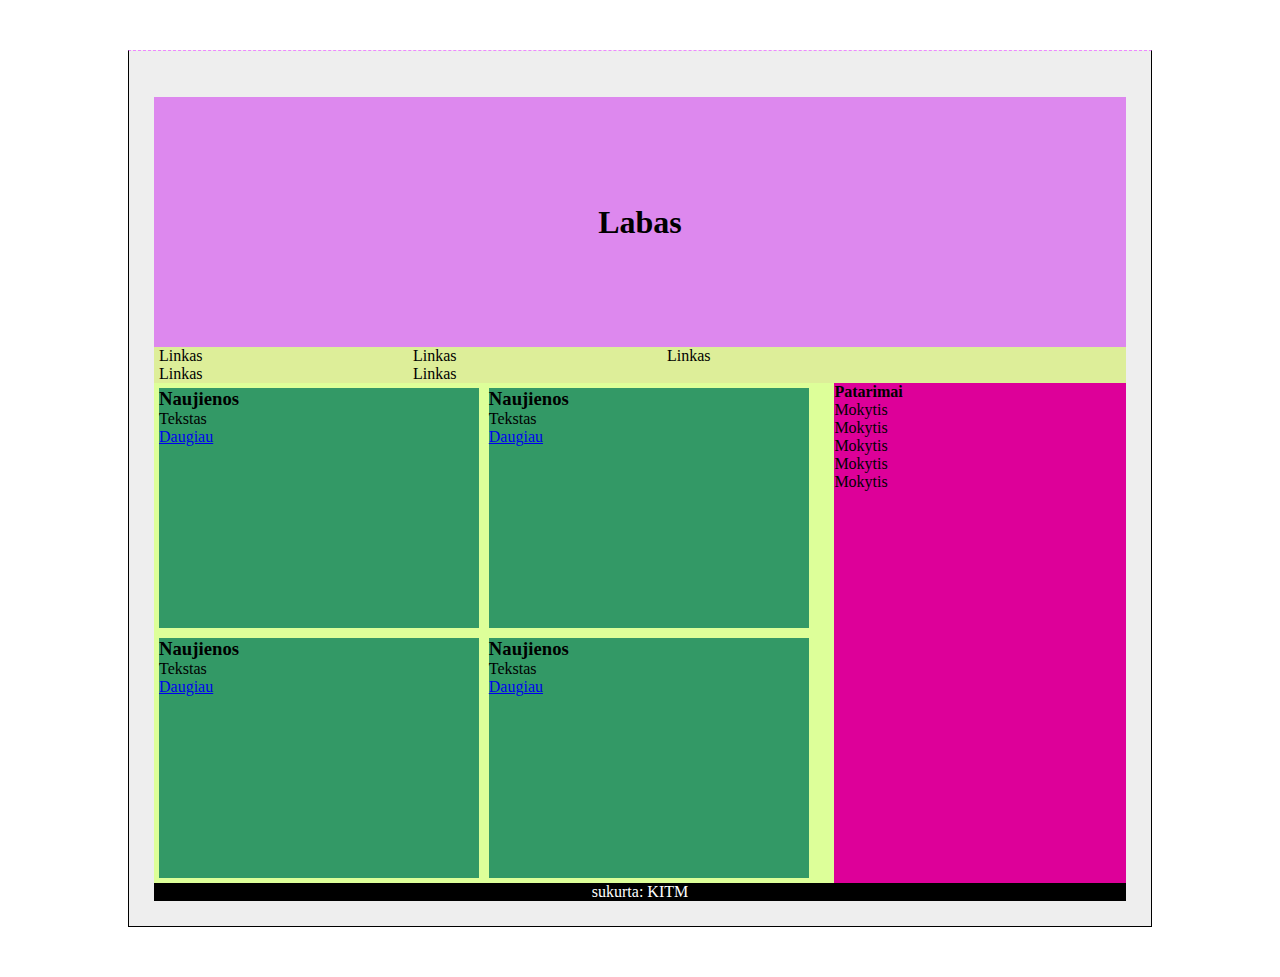
<file: index.html>
<!DOCTYPE html>
<html>
	<head>
		<title>Responsive</title>
		<meta charset="utf-8">
		<meta name="viewport" content="width=device-width, initial-scale=1.0">
		<link rel="stylesheet" type="text/css" href="css/normalize.css">
		<link rel="stylesheet" type="text/css" href="css/style.css">
	</head>
	<body>
		<div class="container">
			<header>
				<h1>Labas</h1>
			</header>
			<nav>
				<ul>
					<li><a href="https://www.google.lt"><i class="fas fa-angle-double-right"></i>Linkas</a></li>
					<li><a href="https://www.google.lt"><i class="fas fa-angle-double-right"></i>Linkas</a></li>
					<li><a href="https://www.google.lt"><i class="fas fa-angle-double-right"></i>Linkas</a></li>
					<li><a href="https://www.google.lt"><i class="fas fa-angle-double-right"></i>Linkas</a></li>
					<li><a href="https://www.google.lt"><i class="fas fa-angle-double-right"></i>Linkas</a></li>
				</ul>
			</nav>
			<section>
				<h2></h2>
				<article class="article1">
					<h3>Naujienos</h3>
					<p>Tekstas</p>
					<a href="https://www.google.lt">Daugiau</a>
				</article>
				<article class="article2">
					<h3>Naujienos</h3>
					<p>Tekstas</p>
					<a href="https://www.google.lt">Daugiau</a>
				</article>
				<article class="article3">
					<h3>Naujienos</h3>
					<p>Tekstas</p>
					<a href="https://www.google.lt">Daugiau</a>
				</article>
				<article class="article4">
					<h3>Naujienos</h3>
					<p>Tekstas</p>
					<a href="https://www.google.lt">Daugiau</a>
				</article>
			</section>
			<aside>
				<h4>Patarimai</h4>
				<ul>
					<li>Mokytis</li>
					<li>Mokytis</li>
					<li>Mokytis</li>
					<li>Mokytis</li>
					<li>Mokytis</li>
				</ul>
			</aside>
			<footer>
				<p>sukurta: KITM</p>
			</footer>
		</div>
	</body>
</html>
</file>
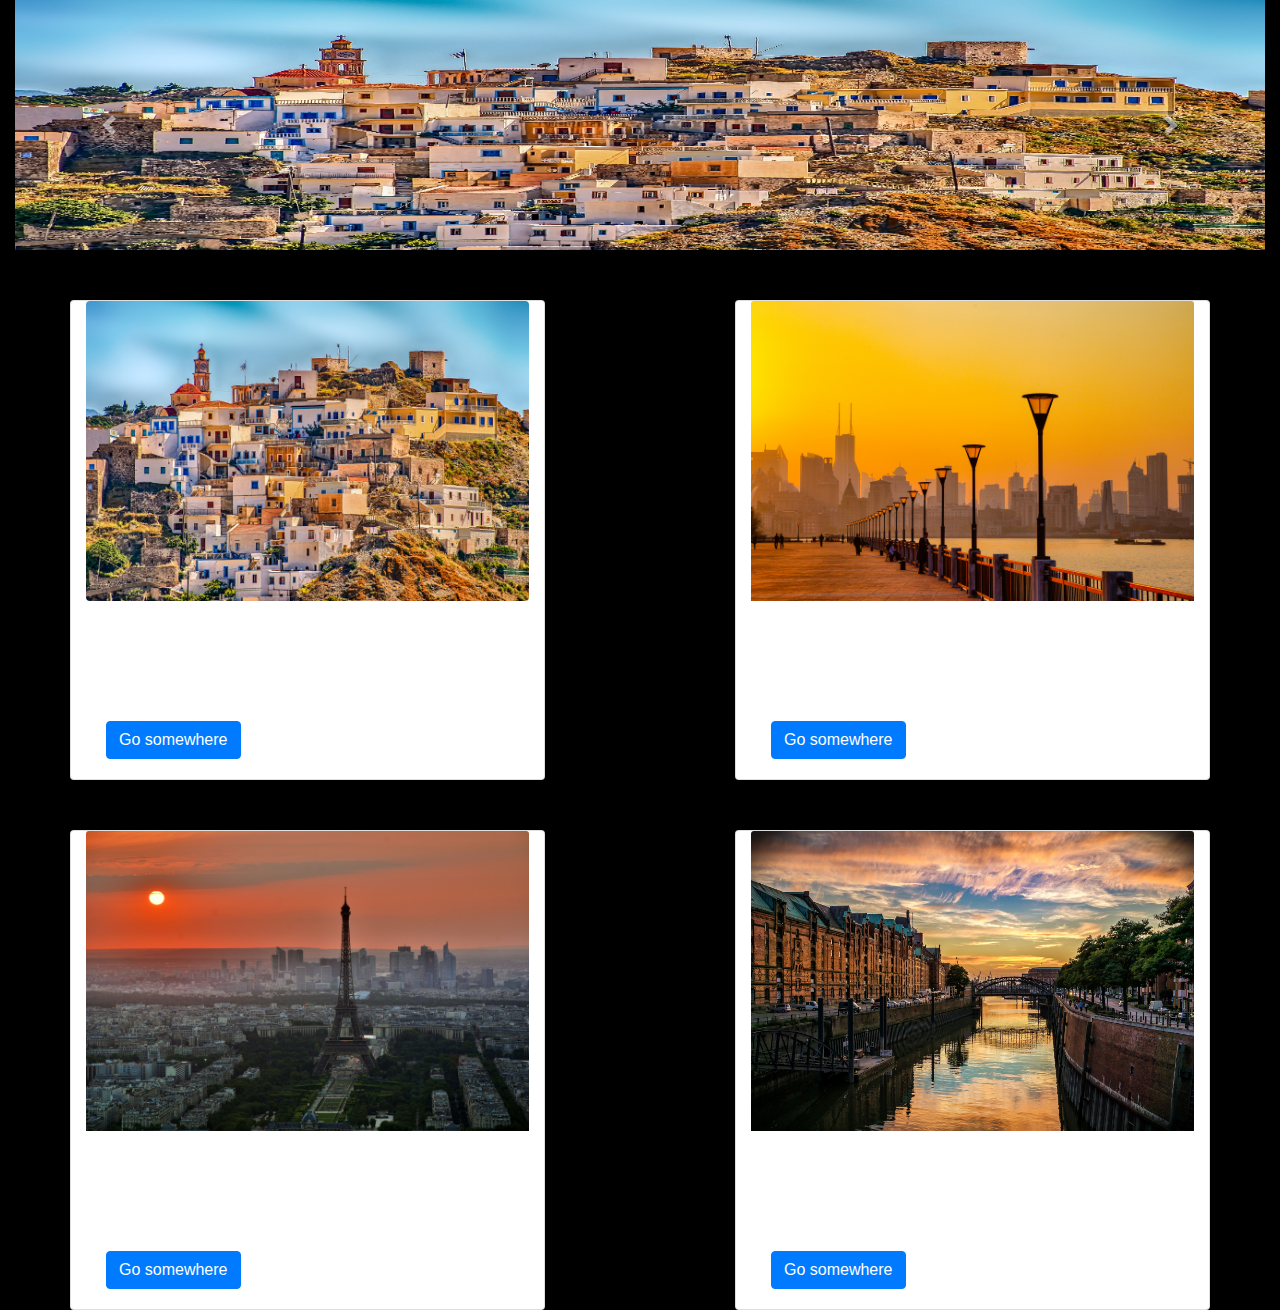
<file: Bootstrap/index.html>
<!doctype html>
<html lang="en">
  <head>
    <!-- Required meta tags -->
    <meta charset="utf-8">
    <meta name="viewport" content="width=device-width, initial-scale=1, shrink-to-fit=no">

    <!-- Bootstrap CSS -->
	<link rel="stylesheet" type="text/css" href="css/bootstrap.min.css">
	<link rel="stylesheet" type="text/css" href="css/custom.css">

    <title>Hello, world!</title>
  </head>
  <body>
    <div class="container-fluid">
    	<header>
    			<div id="carouselExampleControls" class="carousel slide" data-ride="carousel">
				  <div class="carousel-inner">
				    <div class="carousel-item active">
				      <img class="d-block w-100" src="images/1.jpg" alt="First slide">
				    </div>
				    <div class="carousel-item">
				      <img class="d-block w-100" src="images/2.jpg" alt="Second slide">
				    </div>
				    <div class="carousel-item">
				      <img class="d-block w-100" src="images/3.jpg" alt="Third slide">
				    </div>
				  </div>
				  <a class="carousel-control-prev" href="#carouselExampleControls" role="button" data-slide="prev">
				    <span class="carousel-control-prev-icon" aria-hidden="true"></span>
				    <span class="sr-only">Previous</span>
				  </a>
				  <a class="carousel-control-next" href="#carouselExampleControls" role="button" data-slide="next">
				    <span class="carousel-control-next-icon" aria-hidden="true"></span>
				    <span class="sr-only">Next</span>
				  </a>
				</div>
    		</header>
    	<div class="container">
    		<main class="row">
    			<div class="card col-sm-5 col-12" style="width: 18rem;">
					<img src="images/1.jpg" class="card-img-top rounded float-left" alt="...">
					<div class="card-body">
				    	<h5 class="card-title">Card title</h5>
				    	<p class="card-text">Some quick example text to build on the card title and make up the bulk of the card's content.</p>
				    	<a href="#" class="btn btn-primary">Go somewhere</a>
				  	</div>
				</div>
				<div class="card col-sm-5 col-12 offset-sm-2" style="width: 18rem;">
					<img src="images/2.jpg" class="card-img-top" alt="...">
					<div class="card-body">
				    	<h5 class="card-title">Card title</h5>
				    	<p class="card-text">Some quick example text to build on the card title and make up the bulk of the card's content.</p>
				    	<a href="#" class="btn btn-primary">Go somewhere</a>
				  	</div>
				</div>
				<div class="w-100 tarpas"></div>
				<div class="card col-sm-5 col-12" style="width: 18rem;">
					<img src="images/3.jpg" class="card-img-top" alt="...">
					<div class="card-body">
				    	<h5 class="card-title">Card title</h5>
				    	<p class="card-text">Some quick example text to build on the card title and make up the bulk of the card's content.</p>
				    	<a href="#" class="btn btn-primary">Go somewhere</a>
				  	</div>
				</div>
				<div class="card col-sm-5 col-12 offset-sm-2" style="width: 18rem;">
					<img src="images/4.jpg" class="card-img-top" alt="...">
					<div class="card-body">
				    	<h5 class="card-title">Card title</h5>
				    	<p class="card-text">Some quick example text to build on the card title and make up the bulk of the card's content.</p>
				    	<a href="#" class="btn btn-primary">Go somewhere</a>
				  	</div>
				</div>
    		</main>
    	</div>
    </div>

    <!-- Optional JavaScript -->
    <!-- jQuery first, then Popper.js, then Bootstrap JS -->
    <script src="https://code.jquery.com/jquery-3.5.1.slim.min.js" integrity="sha384-DfXdz2htPH0lsSSs5nCTpuj/zy4C+OGpamoFVy38MVBnE+IbbVYUew+OrCXaRkfj" crossorigin="anonymous"></script>
    <script src="https://cdn.jsdelivr.net/npm/popper.js@1.16.1/dist/umd/popper.min.js" integrity="sha384-9/reFTGAW83EW2RDu2S0VKaIzap3H66lZH81PoYlFhbGU+6BZp6G7niu735Sk7lN" crossorigin="anonymous"></script>
    <script src="https://stackpath.bootstrapcdn.com/bootstrap/4.5.2/js/bootstrap.min.js" integrity="sha384-B4gt1jrGC7Jh4AgTPSdUtOBvfO8shuf57BaghqFfPlYxofvL8/KUEfYiJOMMV+rV" crossorigin="anonymous"></script>
  </body>
</html>
</file>
<file: css/style.css>
*{
	box-sizing: border-box;
	margin: 0;
	padding: 0;
}
.container{
	background-color: #eee;
	margin: 50px auto;
	border:1px solid #000;
	border-top: 1px dashed #ee88ff;
	padding: 25px;
	width: 80%;
}

header{
	background-color: #dd88ee;
	height: 250px;
}

header h1{
	text-align: center;
	line-height: 250px;

}
nav{
	background-color: #ddee99;
}
nav li{
	list-style: none;
	display: inline-block;
	width: 250px;
}
nav li a{
	text-decoration: none;
	text-align: center;
	color: #000;
	padding: 5px;
}
@media(max-width: 800px){
	nav li{
		width: 100%;
		text-align: center;
	}
}

section, aside{
	height: 500px;
	float: left;
}
article{
	width: 47%;
	height: 48%;
	margin: 5px;
	background-color: #339966;
	float: left;
}



section{
	background-color: #ddff99;
	width: 70%;
	position: relative;
}
aside{
	background-color: #dd0099;
	width: 30%;
}
footer{
	background-color: #000;
	color: #fff;
	text-align: center;
	clear: both;
}
@media (max-width: 900px){
	section, aside,article{
		float: none;
	}
	section{
		width: 100% !important;
		display: flex;
		flex-direction: column;
	}
	article{
	width: 100%;
	margin: 5px;
	}
	aside{
		width: 100%;
		text-align: center;
	}
}
  /*article:nth-child(1){
	float: right;
	background-color: red;
}*/
</file>
<file: Bootstrap/css/custom.css>
.container-fluid{
	background-color: black;
}
.container{
	background-color: #000;
	color: #fff;
}
header{
	margin-bottom: 50px;
}
header img{
	height: 250px;
}
main div img{
	height: 300px;
}
.tarpas{
	margin-top: 50px;
}
</file>
